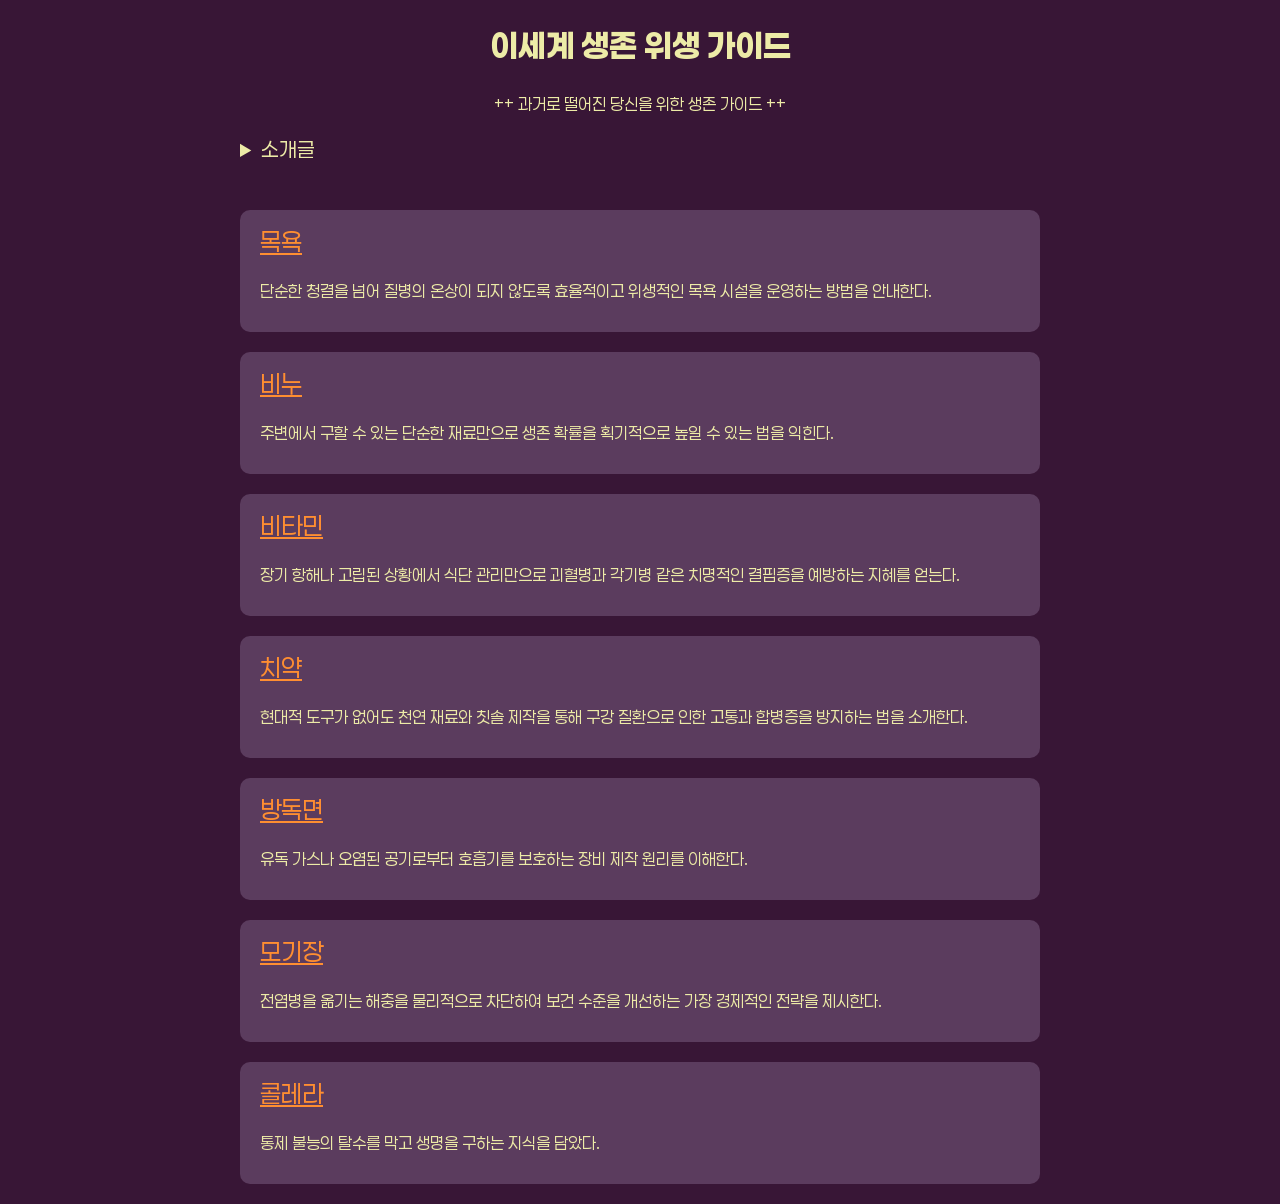
<file: index.html>
<!DOCTYPE html>
<html lang="ko">
<head>
    <meta charset="UTF-8">
    <title>이세계 생존 위생 가이드</title>
        <link rel="stylesheet" href="survivalguide_style_image2.css"> <style>
        body {
            background-color: #381636; /* 이 페이지에만 적용될 배경색 */
        }
    </style>
</head>
<body>
<body class="main-page"></body>
    <h1 class="target-text">이세계 생존 위생 가이드</h1>
    <p class="target-text">++ 과거로 떨어진 당신을 위한 생존 가이드 ++</p>

    <details>
        <summary style="font-size: 20px;">소개글</summary>
        <p>타임머신을 타거나, 설명할 수 없는 기현상으로 인해 중세나 전근대 시대에 떨어졌다면, 당신이 가장 먼저 직면하게 될 현실은 현대 의학의 혜택이 완전히 사라졌다는 사실이다. 과거의 의술은 질병의 원인을 명확히 파악하지 못한 채, 검증되지 않은 약재나 비위생적인 처치에 의존하는 경우가 대부분이다. 가벼운 찰과상이 치명적인 감염으로 이어지고, 수인성 전염병이 일상적으로 마을을 휩쓸던 시기임을 명심해야 한다.
문제는 이런 상황에서 당신이 단순히 “그건 잘못된 방법이다.”라고 지적하는 것만으로는 아무것도 바꿀 수 없다는 점이다. 전근대 사회에서 의학은 단순한 지식이 아니라 경험과 권위, 때로는 종교적 신념의 영역이었다. 의사도 아닌 외지인이 기존의 방식을 부정한다면, 설득에 성공하기보다 오히려 공동체의 질서를 어지럽히는 위험인으로 몰릴 가능성이 높다.</p>
<p>이에 본 가이드는 당신의 주장이 과거 사회에서 설득력을 얻을 수 있도록, 과거에서 활용 가능한 의학 지식을 제시하고자 한다. 특별한 능력도, 주인공적인 특혜도 없는 평범한 현대인이 과거의 척박한 환경에서 살아남기 위해 반드시 구축해야 할 ‘7가지 위생 방어선’을 중심으로 내용을 구성하였다. 병을 고치는 법 이전에, 애초에 병에 걸리지 않게 만드는 가장 현실적이고 실행 가능한 방법들을 논리적인 구조로 기록하였다. 이것이야말로 당신이 그 시대에서 살아남을 수 있는 가장 확실한 무기가 된다.</p>
    </details>

    <br>
  

    <div class="main-section">
    
<a href="bath.html" style="font-size: 24px;">목욕</a>
        <p>단순한 청결을 넘어 질병의 온상이 되지 않도록 효율적이고 위생적인 목욕 시설을 운영하는 방법을 안내한다.</p>
    </div>

    <div class="main-section">
        <a href="soap.html" style="font-size: 24px;">비누</a>
        <p>주변에서 구할 수 있는 단순한 재료만으로 생존 확률을 획기적으로 높일 수 있는 법을 익힌다.</p>
    </div>

    <div class="main-section">
        <a href="vitamin.html" style="font-size: 24px;">비타민</a>
        <p>장기 항해나 고립된 상황에서 식단 관리만으로 괴혈병과 각기병 같은 치명적인 결핍증을 예방하는 지혜를 얻는다.</p>
    </div>

    <div class="main-section">
        <a href="toothpaste.html" style="font-size: 24px;">치약</a>
        <p>현대적 도구가 없어도 천연 재료와 칫솔 제작을 통해 구강 질환으로 인한 고통과 합병증을 방지하는 법을 소개한다.</p>
    </div>

    <div class="main-section">
        <a href="gasmask.html" style="font-size: 24px;">방독면</a>
        <p>유독 가스나 오염된 공기로부터 호흡기를 보호하는 장비 제작 원리를 이해한다.</p>
    </div>

    <div class="main-section">
        <a href="mosquitonet.html" style="font-size: 24px;">모기장</a>
        <p>전염병을 옮기는 해충을 물리적으로 차단하여 보건 수준을 개선하는 가장 경제적인 전략을 제시한다.</p>
    </div>

    <div class="main-section">
        <a href="cholera.html" style="font-size: 24px;">콜레라</a>
        <p>통제 불능의 탈수를 막고 생명을 구하는 지식을 담았다.</p>
    </div>

</body>
</html>
</file>
<file: survivalguide_style_image2.css>
/* style.css 파일 내용 */
.image-container {
    display: flex;
    gap: 20px;
    margin: 10px 0;      /* 위아래 본문과의 간격 */
}
.image-container img {
    width: 48%;
    height: 48%;
}

/* 1. Regular(보통) 두께 등록 */
@font-face {
    font-family: 'MyBrandFont'; 
    src: url('Paperlogy-1_font/Paperlogy-4Regular.ttf') format('truetype'); /* 확장자 ttf, 포맷 truetype */
    font-weight: 400;
    font-style: normal;
}

/* 2. Bold(굵게) 두께 등록 */
@font-face {
    font-family: 'MyBrandFont'; 
    src: url('Paperlogy-1_font/Paperlogy-8ExtraBold.ttf') format('truetype'); /* 확장자 ttf, 포맷 truetype */
    font-weight: 700;
    font-style: normal;
}

/* 3. 실제 적용 */
body {
    font-family: 'MyBrandFont', sans-serif;
    font-weight: 400; /* 기본은 Regular */
    line-height: 1.6;
    max-width: 800px;      /* 1. 최대 너비를 700px로 제한 */
    margin: 20px auto;    /* 2. 위아래 20px, 좌우는 자동으로 가운데 정렬 */
}

h1, h2 {
    font-weight: 700; /* 제목은 Bold */
    max-width: 800px;      /* 1. 최대 너비를 700px로 제한 */
    margin: 20px auto;    /* 2. 위아래 20px, 좌우는 자동으로 가운데 정렬 */
}

/* 강조하고 싶은 텍스트가 있다면 */
.emphasis {
    font-weight: 550;
}

/* 1. 메인 페이지 텍스트 전용 색상 */
.main-page {
    color: #edeba7;           /* 메인 페이지 글자: 노란색 */
}

.main-page a {
    color: #ff8e31;           /* 메인 페이지 링크: 주황색 */
}

.detail-page h1 {
    color: #ffffff;           /* 상세 페이지 제목: 하얀색 */
}

.detail-page {
    color: #131212;           /* 상세 페이지 본문: 회색 */
}

.target-text {
    text-align: center;
}

.content-section {
    /* rgba(빨강, 초록, 파랑, 투명도) : 투명도는 0(투명) ~ 1(불투명) 사이 */
    background-color: rgba(247, 245, 233, 0.804); /* 아주 연한 검은색 */
    padding: 3px 20px;       /* 위아래 40px, 좌우 20px 여백 */
    border-radius: 10px;      /* 모서리를 살짝 둥글게 */
    margin: 20px 0;           /* 박스 위아래 바깥 간격 */
    max-width: 800px;      /* 1. 최대 너비를 700px로 제한 */
    margin: 20px auto;    /* 2. 위아래 20px, 좌우는 자동으로 가운데 정렬 */
}

.main-section {
    /* rgba(빨강, 초록, 파랑, 투명도) : 투명도는 0(투명) ~ 1(불투명) 사이 */
    background-color: rgba(207, 187, 224, 0.232); /* 아주 연한 검은색 */
    padding: 13px 20px;       /* 위아래 40px, 좌우 20px 여백 */
    border-radius: 10px;      /* 모서리를 살짝 둥글게 */
    margin: 20px 10px;           /* 박스 위아래 바깥 간격 */
    max-width: 800px;      /* 1. 최대 너비를 700px로 제한 */
    margin: 20px auto;    /* 2. 위아래 20px, 좌우는 자동으로 가운데 정렬 */
}
</file>
